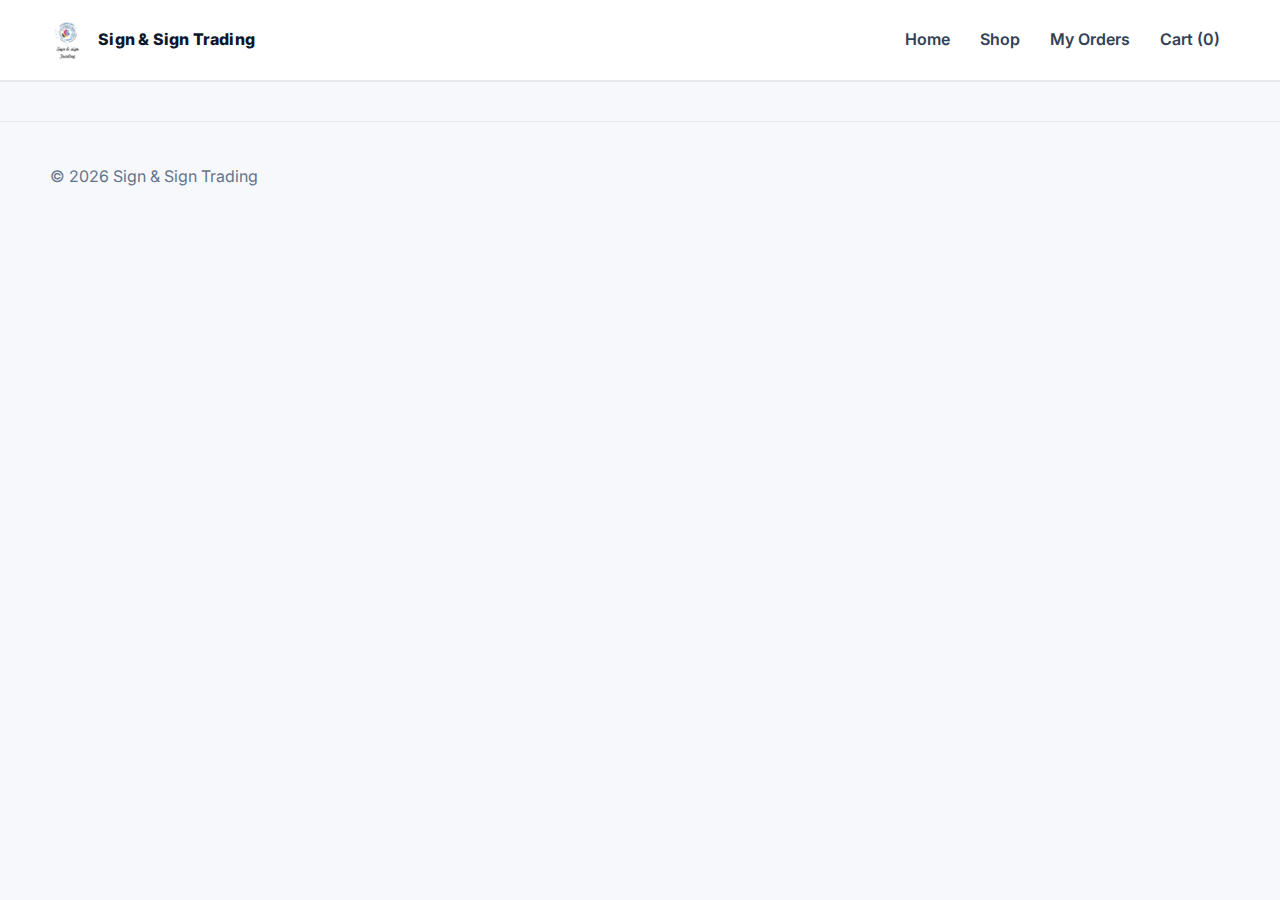
<file: cart.html>
<!DOCTYPE html>
<html lang="en">
<head>
    <meta charset="UTF-8">
    <meta name="viewport" content="width=device-width, initial-scale=1.0">
    <title>Cart</title>
    <link rel="stylesheet" href="static/css/style.css">
</head>
<body data-page="cart">
    <header id="header"></header>
    <main id="main"></main>
    <footer id="footer"></footer>
    <script>
window.STORE_CONFIG = {"store_name": "Kai Line", "slug": "kai-line", "color": "#e2d4c1", "hero_image": "hero.png", "categories": [{"name": "Women's Fashion", "image": "fashion_category.png"}, {"name": "Women's Accessories", "image": "accessories_category.png"}]};
window.PRODUCTS_DATA = [{"id": "7537cfe4-32b1-49e9-a543-fc349e52113e", "title": "Flowy Dress", "description": "A beautiful flowy dress perfect for any occasion.", "category": "Women's Fashion", "price": 120.0, "image": "dress_placeholder.png"}, {"id": "e8419e91-8789-4e45-80c0-9902b4cb4cb1", "title": "Statement Earrings", "description": "Elegant gold‑tone earrings to elevate your look.", "category": "Women's Accessories", "price": 40.0, "image": "earrings_placeholder.png"}, {"id": "f5e4847d-c92a-466b-ba4c-566dedc72259", "title": "Casual Tunic", "description": "Soft and comfortable tunic for everyday wear.", "category": "Women's Fashion", "price": 80.0, "image": "dress_placeholder.png"}, {"id": "282271ac-1456-4bc8-8e99-4836eee31ccb", "title": "Delicate Bracelet", "description": "Minimalist bracelet featuring polished metal accents.", "category": "Women's Accessories", "price": 35.0, "image": "earrings_placeholder.png"}];
</script>
<script src="static/js/script.js"></script>
</body>
</html>
</file>
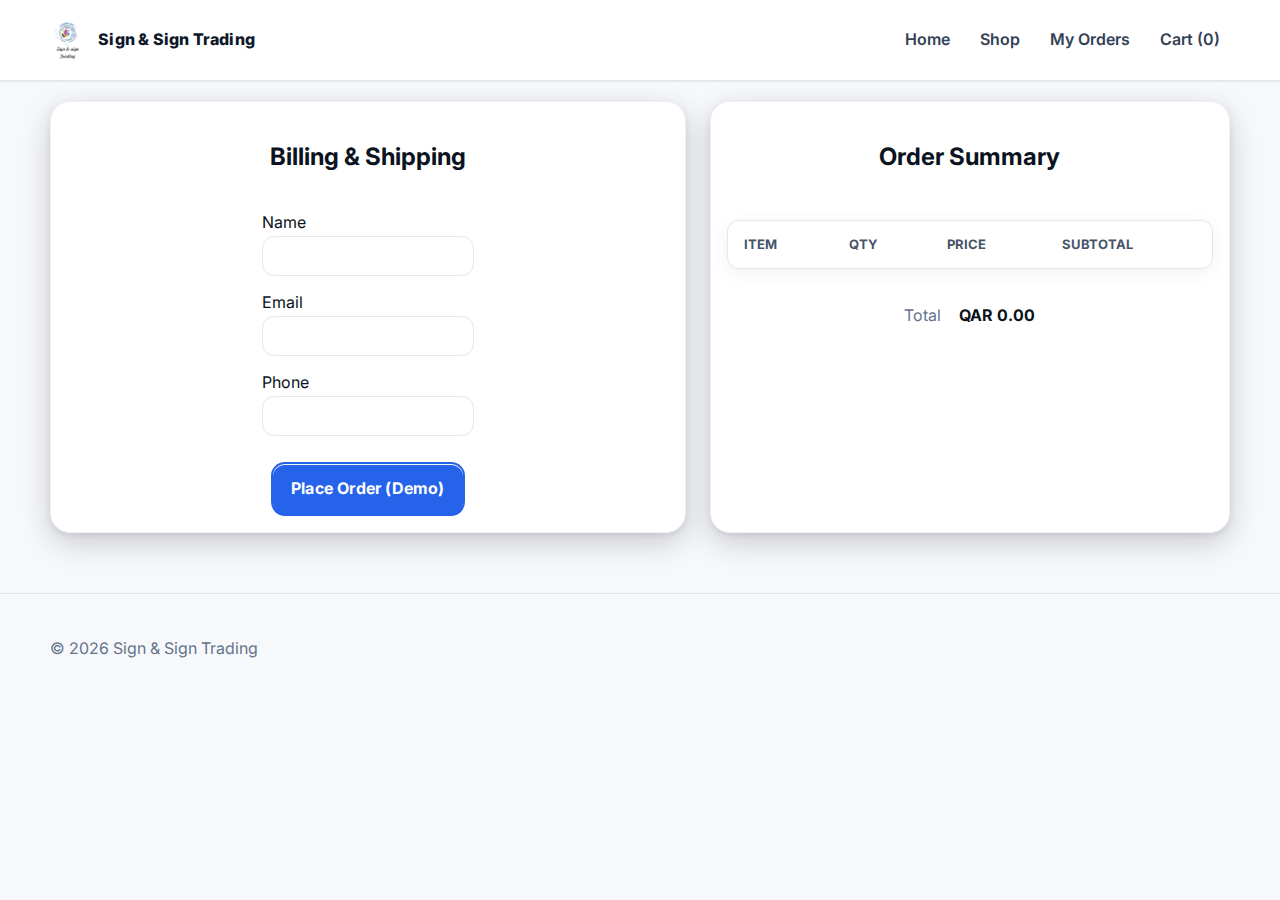
<file: checkout.html>
﻿<!doctype html><html lang="en" data-page="checkout"><head>
<meta charset="utf-8"/><meta name="viewport" content="width=device-width,initial-scale=1"/>
<title>Checkout</title><link rel="stylesheet" href="static/css/style.css"><link rel="icon" href="images/favicon.ico">
<link rel="stylesheet" href="static/css/theme.pix.css">
  <link rel="stylesheet" href="static/css/style.css" /></head>
<body data-page="checkout"><header id="header"></header>
<main class="container" style="padding:20px 0;display:grid;gap:24px;grid-template-columns:1.1fr .9fr">
  <section class="card" style="padding:16px">
    <h2>Billing & Shipping</h2>
    <div><div>Name</div><input id="name" class="input" /></div>
    <div><div>Email</div><input id="email" class="input" /></div>
    <div><div>Phone</div><input id="phone" class="input" /></div>
    <div style="margin-top:12px"><button id="place-order" class="btn">Place Order (Demo)</button></div>
  </section>
  <section class="card" style="padding:16px">
    <h2>Order Summary</h2>
    <table class="table"><thead><tr><th>Item</th><th>Qty</th><th>Price</th><th>Subtotal</th></tr></thead>
      <tbody id="checkout-summary-body"></tbody>
    </table>
    <div class="total-line" style="margin-top:10px"><div style="color:#64748b">Total</div><div id="checkout-total" style="font-weight:700"></div></div>
  </section>
</main><footer id="footer"></footer>
<script src="static/js/script.js"></script>  <script src="__pixart_slider.js" defer></script></body></html>
</file>
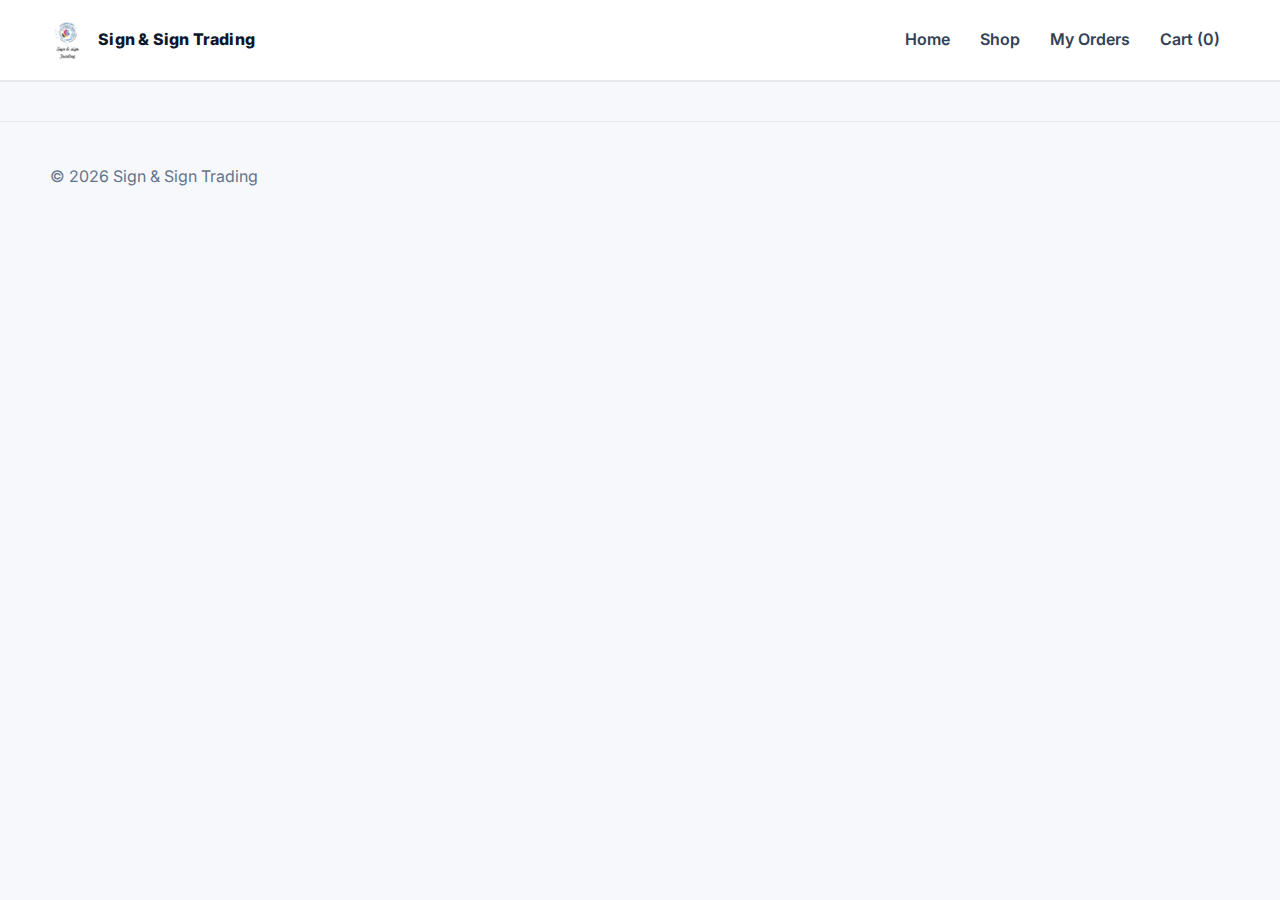
<file: product.html>
<!DOCTYPE html>
<html lang="en">
<head>
    <meta charset="UTF-8">
    <meta name="viewport" content="width=device-width, initial-scale=1.0">
    <title>Product Detail</title>
    <link rel="stylesheet" href="static/css/style.css">
</head>
<body data-page="product">
    <header id="header"></header>
    <main id="main"></main>
    <footer id="footer"></footer>
    <script>
window.STORE_CONFIG = {"store_name": "Kai Line", "slug": "kai-line", "color": "#e2d4c1", "hero_image": "hero.png", "categories": [{"name": "Women's Fashion", "image": "fashion_category.png"}, {"name": "Women's Accessories", "image": "accessories_category.png"}]};
window.PRODUCTS_DATA = [{"id": "7537cfe4-32b1-49e9-a543-fc349e52113e", "title": "Flowy Dress", "description": "A beautiful flowy dress perfect for any occasion.", "category": "Women's Fashion", "price": 120.0, "image": "dress_placeholder.png"}, {"id": "e8419e91-8789-4e45-80c0-9902b4cb4cb1", "title": "Statement Earrings", "description": "Elegant gold‑tone earrings to elevate your look.", "category": "Women's Accessories", "price": 40.0, "image": "earrings_placeholder.png"}, {"id": "f5e4847d-c92a-466b-ba4c-566dedc72259", "title": "Casual Tunic", "description": "Soft and comfortable tunic for everyday wear.", "category": "Women's Fashion", "price": 80.0, "image": "dress_placeholder.png"}, {"id": "282271ac-1456-4bc8-8e99-4836eee31ccb", "title": "Delicate Bracelet", "description": "Minimalist bracelet featuring polished metal accents.", "category": "Women's Accessories", "price": 35.0, "image": "earrings_placeholder.png"}];
</script>
<script src="static/js/script.js"></script>
</body>
</html>
</file>
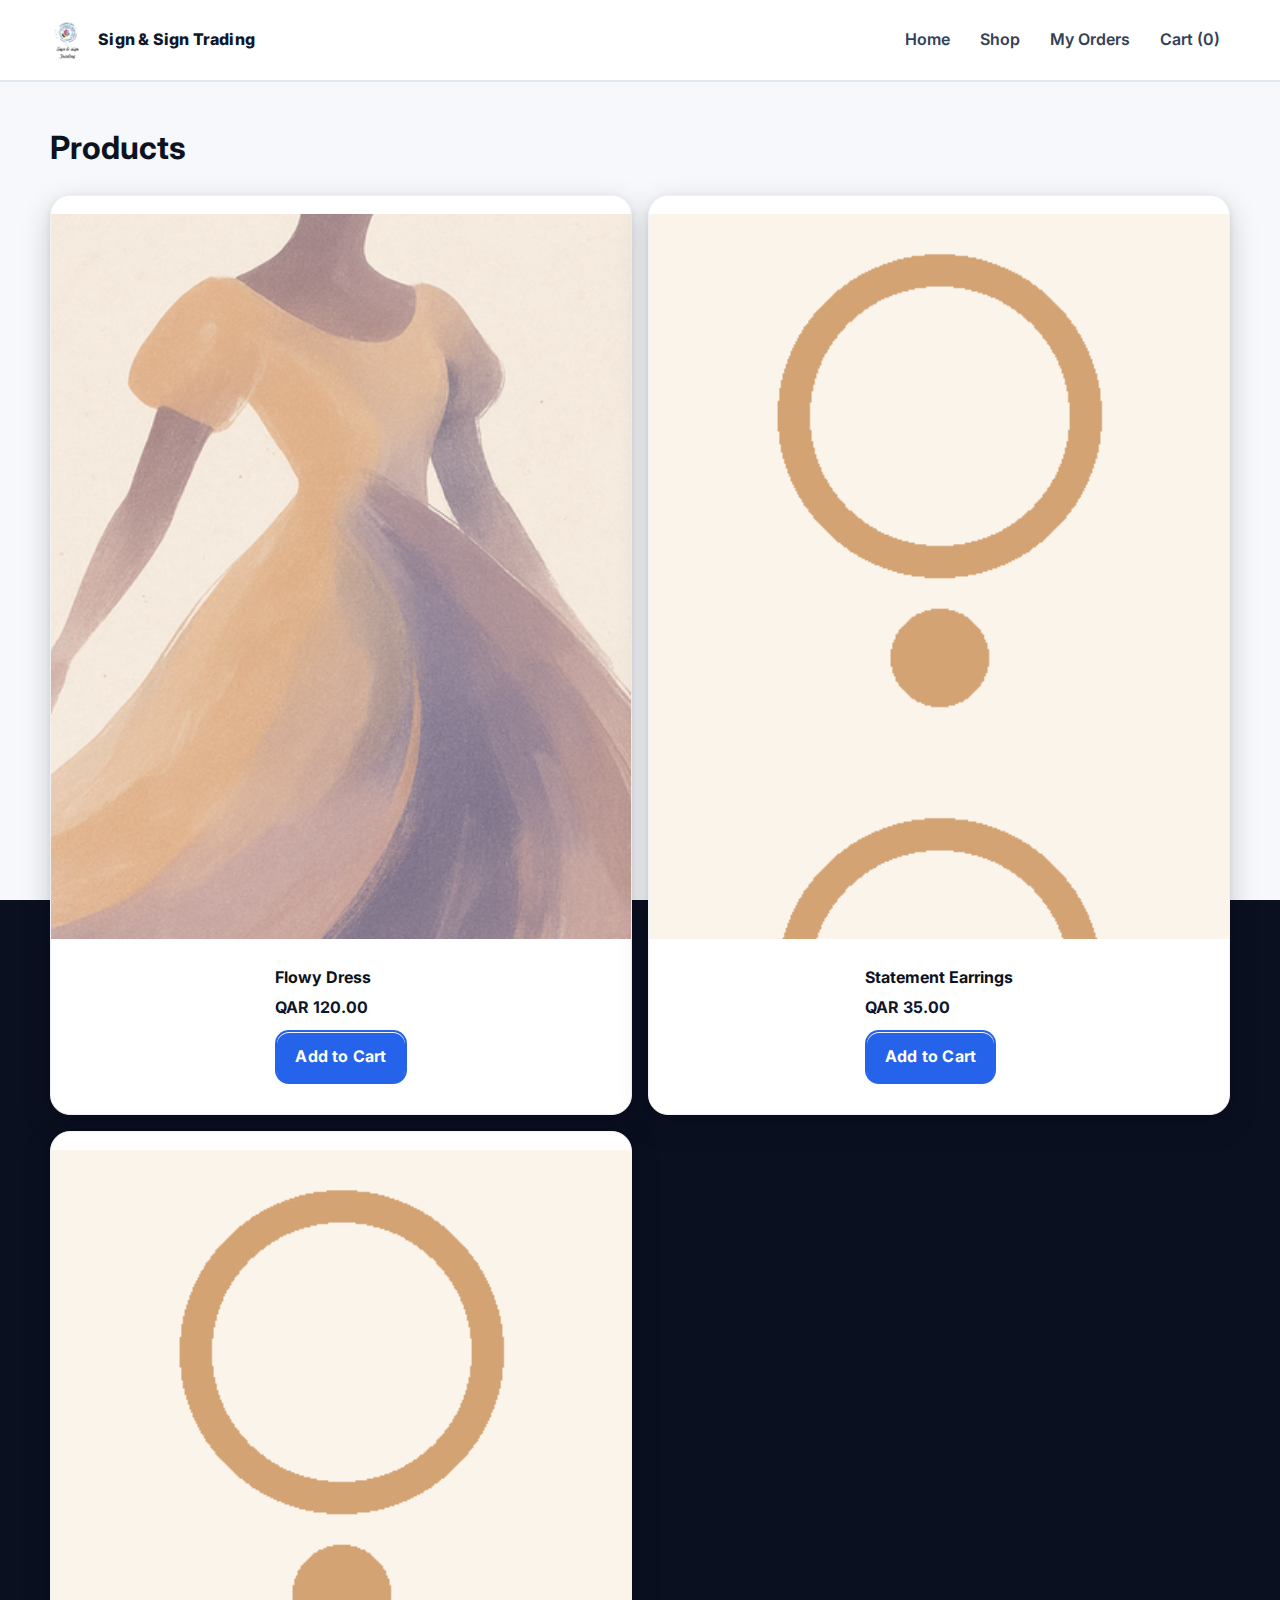
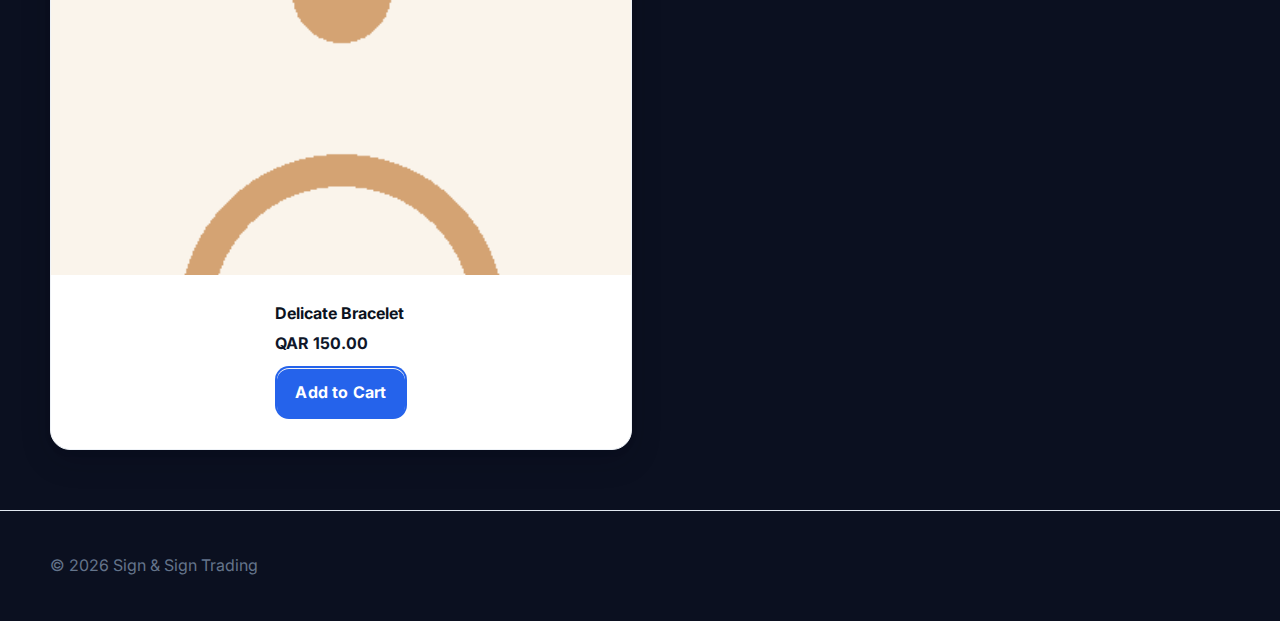
<file: products.html>
﻿<!doctype html><html lang="en" data-page="products"><head>
<meta charset="utf-8"/><meta name="viewport" content="width=device-width,initial-scale=1"/>
<title>Products</title><link rel="stylesheet" href="static/css/style.css"><link rel="icon" href="images/favicon.ico">
<link rel="stylesheet" href="static/css/theme.pix.css">
  <link rel="stylesheet" href="static/css/style.css" /></head>
<body data-page="products"><header id="header"></header>
<main class="container" style="padding:20px 0">
  <h1>Products</h1><div id="products-grid"></div>
</main><footer id="footer"></footer>
<script src="static/js/script.js"></script>  <script src="__pixart_slider.js" defer></script></body></html>
</file>
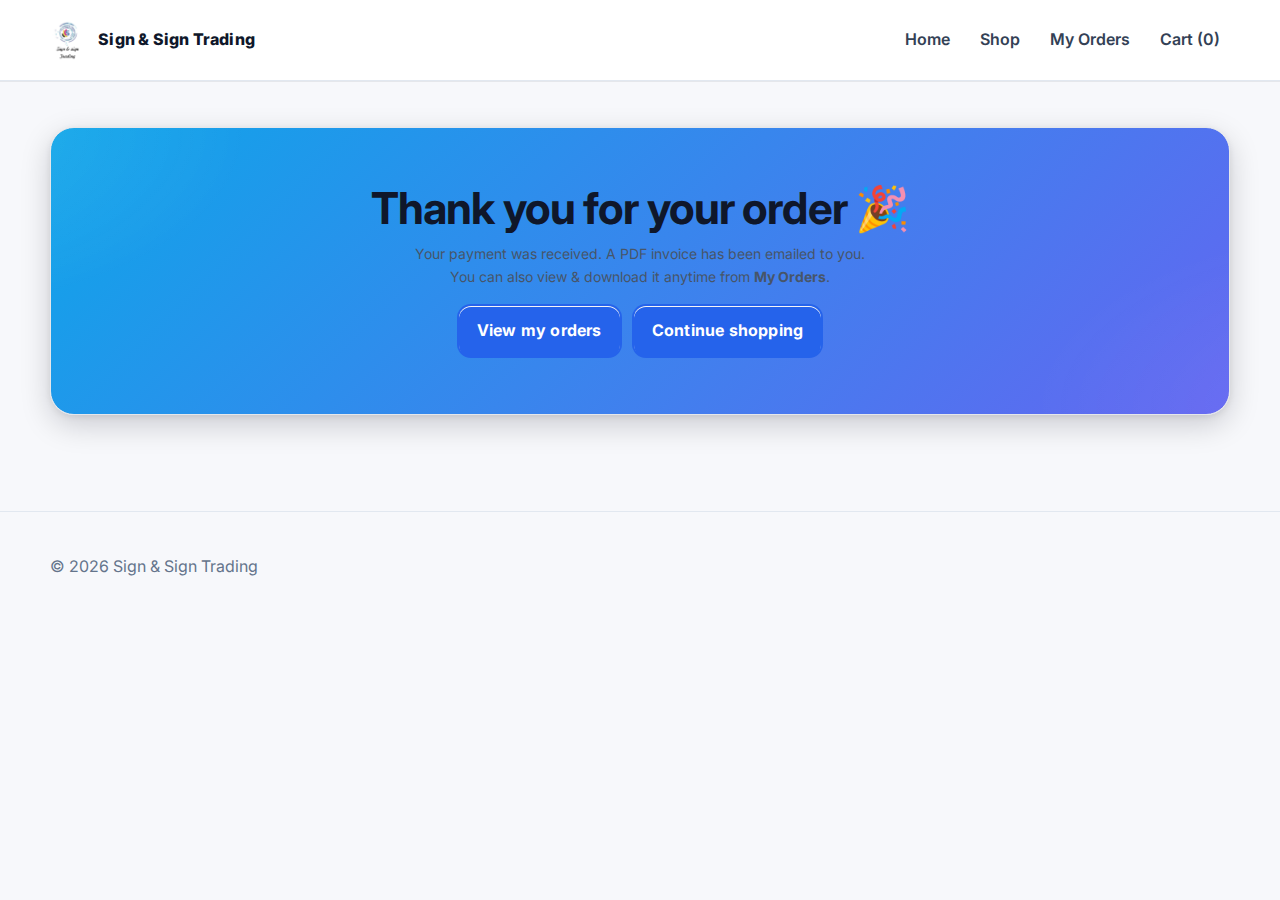
<file: thankyou.html>
﻿<!doctype html><html lang="en"><head>
<meta charset="UTF-8"><meta name="viewport" content="width=device-width,initial-scale=1">
<title>Thank You</title>
<link rel="stylesheet" href="static/css/style.css">
<link rel="icon" href="images/favicon.ico">
<link rel="stylesheet" href="static/css/theme.pix.css">
  <link rel="stylesheet" href="static/css/style.css" /></head><body data-page="thankyou">
<header id="header"></header>
<main class="container" style="padding:28px 0;">
  <div class="hero">
    <h1>Thank you for your order 🎉</h1>
    <p style="text-align:center;color:#475569;margin:8px 0 0">
      Your payment was received. A PDF invoice has been emailed to you. <br>
      You can also view & download it anytime from <strong>My Orders</strong>.
    </p>
    <div style="display:flex;gap:10px;justify-content:center;margin-top:16px;">
      <a class="btn" href="orders.html">View my orders</a>
      <a class="btn btn-secondary" href="products.html">Continue shopping</a>
    </div>
  </div>
</main>
<footer id="footer"></footer>
<script src="static/js/script.js"></script>
  <script src="__pixart_slider.js" defer></script></body></html>
</file>
<file: static/css/style.css>
﻿@import "./pixart.pack.css";
/* --------- Modern refresh (2025) --------- */
@import url("https://fonts.googleapis.com/css2?family=Inter:wght@400;500;600;700&display=swap");

:root{
  --primary:#5BA7D1;         /* brand blue */
  --primary-600:#3f91bf;
  --bg:#F6F8FB;               /* app background */
  --card:#FFFFFF;
  --text:#0F172A;             /* slate-900 */
  --muted:#64748B;            /* slate-500 */
  --border:#E2E8F0;           /* slate-200 */
  --ring:0 0 0 3px rgba(91,167,209,.35);
  --shadow:0 12px 30px rgba(2,8,23,.06);
  --radius:16px;
}

*{ box-sizing:border-box }
html,body{ margin:0; padding:0; font-family:Inter,system-ui,Segoe UI,Roboto,Helvetica,Arial,sans-serif; color:var(--text); background:var(--bg); }
img{ max-width:100%; display:block }

.container{ max-width:1180px; margin:0 auto; padding:0 20px }

header{
  background:var(--card);
  position:sticky; top:0; z-index:50;
  box-shadow:0 1px 0 var(--border);
}
.nav{
  display:flex; align-items:center; gap:24px; justify-content:space-between;
  padding:18px 0;
}
.brand{
  display:flex; align-items:center; gap:12px; font-weight:700; letter-spacing:.2px;
}
.brand img{ width:46px; height:46px }
.nav a{ text-decoration:none; color:var(--text); font-weight:600; padding:10px 12px; border-radius:12px }
.nav a:hover{ background:#F1F5F9 }

.hero{
  margin:22px 0; border-radius:24px; background:linear-gradient(160deg,#fff, #F2FAFF);
  border:1px solid var(--border); box-shadow:var(--shadow); padding:42px 32px; text-align:center;
}
.hero h1{ margin:0 0 6px; font-size:40px; line-height:1.1 }
.hero p{ margin:0; color:var(--muted) }

.grid{
  display:grid; gap:18px;
  grid-template-columns: repeat(auto-fill, minmax(260px,1fr));
}

.card{
  background:var(--card); border:1px solid var(--border); border-radius:var(--radius); box-shadow:var(--shadow);
  overflow:hidden; display:flex; flex-direction:column;
}
.card .body{ padding:14px 16px }
.price{ font-weight:700 }

.btn{
  display:inline-flex; align-items:center; justify-content:center; gap:.5rem;
  padding:.72rem 1.05rem; border-radius:12px; border:1px solid transparent;
  background:var(--primary); color:#fff; font-weight:700; cursor:pointer; text-decoration:none;
  transition:transform .15s ease, filter .2s ease;
}
.btn:hover{ filter:brightness(.96); transform:translateY(-1px) }
.btn:focus{ outline:none; box-shadow:var(--ring) }
.btn-secondary{ background:#EEF2F7; color:var(--text) }
.btn-ghost{ background:transparent; border-color:var(--border); color:var(--text) }

.form{
  background:var(--card); border:1px solid var(--border); border-radius:20px; box-shadow:var(--shadow);
  padding:18px;
}
.input{
  width:100%; border:1px solid var(--border); border-radius:12px; padding:.7rem .9rem; font-size:14px;
  background:#fff;
}
.input:focus{ outline:none; box-shadow:var(--ring); border-color:var(--primary) }

.table{ width:100%; border-collapse:separate; border-spacing:0 10px }
.table th{ text-align:left; color:var(--muted); font-weight:600; font-size:.9rem; }
.table td, .table th{ padding:12px 14px; background:var(--card) }
.table tr{ box-shadow:var(--shadow) }
.table tr td:first-child, .table tr th:first-child{ border-radius:12px 0 0 12px }
.table tr td:last-child, .table tr th:last-child{ border-radius:0 12px 12px 0 }

/* Invoice */
.invoice{
  max-width:860px; margin:26px auto; padding:26px; background:#fff; border:1px solid var(--border);
  border-radius:18px; box-shadow:var(--shadow)
}
.badge{ background:#E7F5FC; color:#0B4A6F; padding:.25rem .55rem; border-radius:999px; font-weight:700; font-size:.8rem }
.total{ font-weight:800; font-size:1.15rem }
/* ===== ULTRA UI REFRESH (2025) ===== */
@import url("https://fonts.googleapis.com/css2?family=Inter:wght@400;500;600;700;800&display=swap");

:root{
  --brand:#2B6CB0;         /* deep blue (use the darker color from your logo) */
  --brand-2:#60A5FA;       /* accent blue for hovers/gradients */
  --ink:#0F172A;           /* slate-900 */
  --muted:#475569;         /* slate-600 */
  --line:#E2E8F0;          /* slate-200 */
  --ring:0 0 0 3px rgba(96,165,250,.35);
  --radius:14px;
  --shadow-lg:0 14px 40px rgba(2,8,23,.08);
  --shadow-sm:0 6px 18px rgba(2,8,23,.05);
  --bg:#F8FAFC;            /* light page */
  --surface:#FFFFFF;
}

html,body{
  font-family:Inter,system-ui,Segoe UI,Roboto,Helvetica,Arial,sans-serif;
  color:var(--ink);
  background:var(--bg);
}

.container{max-width:1200px;margin:0 auto;padding:0 24px}

header{
  background:var(--surface);
  border-bottom:1px solid var(--line);
}
header .nav{
  display:flex;align-items:center;justify-content:space-between;
  gap:20px; padding:16px 0;
}
.brand-wrap{display:flex;align-items:center;gap:12px}
.brand-name{font-weight:800;letter-spacing:.2px}
.nav-links a{color:var(--muted);text-decoration:none;font-weight:600;margin:0 10px}
.nav-links a:hover{color:var(--ink)}

.hero{
  margin:18px auto 24px; padding:26px; background:linear-gradient(180deg,#fff, #F6FAFF);
  border:1px solid var(--line); border-radius:18px; box-shadow:var(--shadow-sm);
}
.hero h1{font-size:38px;line-height:1.15;margin:0;color:#0B1220;text-align:center}
.hero p{color:var(--muted);text-align:center;margin-top:6px}

.card{
  background:var(--surface);border:1px solid var(--line);border-radius:16px;
  box-shadow:var(--shadow-sm);
}

.btn{
  display:inline-flex; align-items:center; justify-content:center; gap:.55rem;
  padding:.7rem 1.05rem; border-radius:12px; border:1px solid transparent;
  background:var(--brand); color:#fff; font-weight:700; letter-spacing:.2px;
  transition:transform .16s ease, box-shadow .16s ease, filter .16s ease;
}
.btn:hover{filter:brightness(.98); transform:translateY(-1px); box-shadow:var(--shadow-sm)}
.btn:focus{outline:none; box-shadow:var(--ring)}
.btn-secondary{background:#EEF2FF;color:#1E293B;border-color:#E5E7EB}
.btn-ghost{background:transparent;border-color:var(--line);color:var(--ink)}
.badge{background:#E8F2FF;color:#113E7D;padding:.25rem .6rem;border-radius:999px;font-weight:700}

.product-card{overflow:hidden;border-radius:16px}
.product-card img{width:100%;height:220px;object-fit:cover}
.product-card .meta{padding:12px 14px 14px}
.product-card .title{font-weight:700}
.product-card .price{font-weight:800}

.table{width:100%;border-collapse:separate;border-spacing:0 8px}
.table th{color:var(--muted);font-size:.85rem;font-weight:700;text-transform:uppercase}
.table td,.table th{padding:.9rem 1rem;background:#fff;border-top:1px solid var(--line);border-bottom:1px solid var(--line)}
.table tr{box-shadow:var(--shadow-sm);border-radius:12px}
.table tr td:first-child,.table tr th:first-child{border-left:1px solid var(--line);border-radius:12px 0 0 12px}
.table tr td:last-child,.table tr th:last-child{border-right:1px solid var(--line);border-radius:0 12px 12px 0}

/* Orders list cards */
.order-card{
  display:grid;grid-template-columns:1fr 150px 160px 120px;gap:12px;
  align-items:center;background:#fff;border:1px solid var(--line);border-radius:14px;
  padding:14px 16px;margin:10px 0; box-shadow:var(--shadow-sm);
}
.order-id{font-weight:800}
.order-date{color:var(--muted);font-size:.9rem}

/* Invoice */
.invoice{
  max-width:880px;margin:24px auto;padding:26px;background:#fff;border:1px solid var(--line);
  border-radius:16px;box-shadow:var(--shadow-lg)
}
.invoice .top{display:flex;justify-content:space-between;align-items:center;margin-bottom:10px}
.invoice .title{font-size:24px;font-weight:800}
.invoice .meta{color:var(--muted)}
.invoice .totals{display:flex;justify-content:flex-end;gap:18px;margin-top:14px}
.invoice .totals div{text-align:right}

footer{border-top:1px solid var(--line);margin-top:28px;padding:18px 0;color:var(--muted)}
/* ===== /ULTRA UI REFRESH ===== */
/* ==== Ultra refresh (additive; safe to append) ==== */
:root{
  --primary:#2563eb;       /* modern blue */
  --primary-600:#1d4ed8;
  --ring:0 0 0 3px rgb(37 99 235 / .25);
  --surface:#fff;
  --muted:#64748b;
  --border:#e5e7eb;
  --shadow:0 10px 30px rgba(2,8,23,.05);
}

/* Header / Logo */
.header, header .nav { background:#ffffff; }
.logo { display:flex; align-items:center; gap:.75rem }
.logo img{ height:42px; width:auto; object-fit:contain; image-rendering:auto }

/* Controls + hovers */
a, .link { color:#0f172a; text-decoration:none }
a:hover { color:var(--primary); }
.btn{
  display:inline-flex; align-items:center; justify-content:center; gap:.4rem;
  padding:.6rem .9rem; border-radius:10px; border:1px solid var(--border);
  background:var(--surface); color:#0f172a; font-weight:600; transition:.18s ease;
  box-shadow:0 1px 0 #f3f4f6 inset;
}
.btn.primary{ background:var(--primary); color:#fff; border-color:transparent }
.btn:hover{ transform:translateY(-1px); filter:brightness(.98); box-shadow:var(--ring) }
.badge{ background:#eef2ff; color:#3730a3; padding:.22rem .5rem; border-radius:999px; font-weight:600 }

/* Hero */
.hero{ background:#f8fafc; border:1px solid var(--border); border-radius:14px; padding:24px 22px; box-shadow:var(--shadow) }
.hero h1{ font-size:clamp(22px,3.4vw,36px); line-height:1.15; margin:0; color:#0f172a }

/* Product grid (force grid) */
.products-grid{
  display:grid; grid-template-columns:repeat(auto-fill,minmax(240px,1fr)); gap:18px;
}
.product-card{
  border:1px solid var(--border); border-radius:14px; overflow:hidden; background:#fff; box-shadow:var(--shadow);
  transition:transform .18s ease, box-shadow .18s ease;
}
.product-card:hover{ transform:translateY(-2px); box-shadow:0 16px 40px rgba(2,8,23,.08) }
.product-card .img-wrap{ aspect-ratio:4/3; background:#f8fafc; display:flex; align-items:center; justify-content:center }
.product-card img{ max-width:100%; max-height:100%; object-fit:contain }
.product-card .meta{ padding:12px 14px }
.product-card .title{ font-weight:700; margin:0 0 4px }
.product-card .price{ font-weight:700; color:#0f172a }
.product-card .actions{ padding:0 14px 14px; display:flex; gap:8px }
.product-card .actions .btn{ flex:1 }
.product-card .actions .btn.secondary{ background:#f1f5f9 }

/* Cart */
.cart-wrap{ border:1px solid var(--border); background:#fff; border-radius:14px; box-shadow:var(--shadow); padding:18px }
.cart-table{ width:100%; border-collapse:separate; border-spacing:0 10px }
.cart-table th{ text-align:left; color:var(--muted); font-size:.9rem }
.cart-table td{ background:#fff; border:1px solid var(--border); padding:12px; }
.cart-table tr td:first-child{ border-radius:10px 0 0 10px }
.cart-table tr td:last-child{ border-radius:0 10px 10px 0 }
.cart-total{ text-align:right; font-weight:800; font-size:1.05rem }

/* Orders list card */
.order-row{ display:grid; grid-template-columns:1fr 120px 160px auto; gap:14px;
  align-items:center; padding:14px 16px; border:1px solid var(--border);
  background:#fff; border-radius:12px; box-shadow:var(--shadow) }
.order-row .id{ font-weight:800 }
.order-row .date{ color:var(--muted); font-size:.9rem }
.order-row .total{ font-weight:800 }
/* --- quick polish patch (safe to append) --- */
.header .brand img{height:44px;width:auto;object-fit:contain}
.header{display:flex;align-items:center;justify-content:space-between;gap:16px}
.header nav a{padding:8px 10px;border-radius:10px;transition:all .15s ease}
.header nav a:hover{background:#f1f5f9}
.grid{display:grid;grid-template-columns:repeat(auto-fill,minmax(240px,1fr));gap:18px}
.card{background:#fff;border:1px solid #eef2f7;border-radius:14px;box-shadow:0 6px 24px rgba(2,8,23,.06);overflow:hidden}
.card .thumb{aspect-ratio:4/3;background:#fafafa;display:flex;align-items:center;justify-content:center}
.card .thumb img{width:100%;height:100%;object-fit:cover}
.btn{display:inline-flex;align-items:center;justify-content:center;padding:.65rem 1rem;border-radius:12px;
     background:#2563eb;color:#fff;border:1px solid transparent;font-weight:600;transition:transform .12s ease,filter .12s}
.btn:hover{transform:translateY(-1px);filter:brightness(.96)}
.btn-outline{background:#fff;color:#0f172a;border-color:#e2e8f0}
.table{width:100%;border-collapse:separate;border-spacing:0 8px}
.table th{font-size:.9rem;color:#64748b;text-align:left}
.table td,.table th{background:#fff;padding:.8rem 1rem}
.table tr{box-shadow:0 4px 18px rgba(2,8,23,.06);border-radius:12px}
.table tr td:first-child,.table tr th:first-child{border-radius:12px 0 0 12px}
.table tr td:last-child,.table tr th:last-child{border-radius:0 12px 12px 0}
.total-line{display:flex;justify-content:flex-end;gap:18px}
.badge{background:#e7f5fc;color:#0b4a6f;padding:.2rem .55rem;border-radius:999px;font-weight:700;font-size:.8rem}
/* ====== Nav polish, active state, sticky header, logo fix ====== */
header.site-header{
  position: sticky; top: 0; z-index: 50;
  background: #fff; transition: box-shadow .18s ease, background .18s ease;
}
body.scrolled header.site-header{
  background: rgba(255,255,255,.9);
  box-shadow: 0 6px 24px rgba(2,8,23,.08);
  backdrop-filter: saturate(170%) blur(8px);
}

.header-inner{ display:flex; align-items:center; justify-content:space-between; gap:16px; padding:14px 0; }
.brand{ display:flex; align-items:center; gap:10px; font-weight:700; color:#0F172A; }
.brand img{ height:40px; width:auto; object-fit:contain; image-rendering:auto; }

.nav{ display:flex; gap:16px; align-items:center; }
.nav a{
  padding:8px 12px; border-radius:10px; text-decoration:none;
  color:#0F172A; transition:background .15s ease, color .15s ease, transform .08s ease;
}
.nav a:hover{ background:#F1F5F9; }
.nav a.active{
  color:#0B4A6F; background:#E7F5FC; font-weight:700;
  box-shadow: 0 0 0 1px rgba(11,74,111,.06) inset;
}

/* Card & button micro-elevations */
.card, .product-card{ transition: transform .12s ease, box-shadow .12s ease; }
.card:hover, .product-card:hover{ transform: translateY(-2px); box-shadow: 0 12px 28px rgba(2,8,23,.06); }

.btn{ transition: filter .12s ease, transform .08s ease; }
.btn:hover{ filter: brightness(.97); transform: translateY(-1px); }

/* Section rhythm for the home page */
.section{ padding:28px 0; }
.section-header{ margin-bottom:14px; display:flex; align-items:end; justify-content:space-between; }
.section h2{ margin:0 0 6px; }
.muted{ color:#64748B; font-size:.95rem; }
.kpis{ display:grid; grid-template-columns:repeat(3,1fr); gap:12px; }
.kpi{ background:#fff; border:1px solid #EEF2F7; border-radius:12px; padding:14px; text-align:center; box-shadow:0 6px 18px rgba(2,8,23,.04); }
.kpi .big{ font-size:1.4rem; font-weight:800; color:#0F172A }

/* Simple banner */
.banner{
  background: linear-gradient(135deg, #E7F5FC 0%, #fff 60%);
  border:1px solid #DCEAF3; border-radius:16px; padding:18px;
  display:flex; align-items:center; justify-content:space-between; gap:16px;
}
/* ====== Supplier theme (colorful) ====== */
:root{
  --primary:#4F9EE3;           /* logo-ish blue */
  --ink:#0F172A;               /* deep slate */
  --muted:#64748B;
  --ring:0 0 0 3px rgba(79,158,227,.25);
  --radius:16px;
  --shadow:0 12px 28px rgba(2,8,23,.08);
}
.hero.card{ border-radius:var(--radius); box-shadow:var(--shadow); }
.section{ padding:28px 0; }
.section h2{ margin:0 0 10px; }
.muted{ color:var(--muted); }

/* Banner slider */
.banners{ position:relative; border-radius:18px; overflow:hidden; }
.banners-track{
  display:grid; grid-auto-flow:column; grid-auto-columns:100%;
  overflow-x:auto; scroll-snap-type:x mandatory; scrollbar-width:none;
}
.banners-track::-webkit-scrollbar{ display:none }
.banner-card{
  scroll-snap-align:center; padding:22px; min-height:170px; color:#0F172A;
  display:flex; align-items:center; justify-content:space-between; gap:16px;
}
.banner-copy h3{ margin:0 0 6px; font-size:1.35rem; }
.banner-copy .sub{ color:#0b0b0b; opacity:.8 }
.banner-cta .btn{ white-space:nowrap }

/* colorful backgrounds per tone */
.tone-blue   { background:linear-gradient(135deg,#E8F2FD 0%, #ffffff 55%); border:1px solid #D8E7FA }
.tone-violet { background:linear-gradient(135deg,#F0E9FF 0%, #ffffff 55%); border:1px solid #E5DAFF }
.tone-orange { background:linear-gradient(135deg,#FFF1E6 0%, #ffffff 55%); border:1px solid #FFE2CC }

/* Materials grid */
.materials{ display:grid; gap:14px; grid-template-columns:repeat(3,1fr) }
@media (max-width: 980px){ .materials{ grid-template-columns:repeat(2,1fr) } }
@media (max-width: 640px){ .materials{ grid-template-columns:1fr } }

.material-card{
  background:#fff; border:1px solid #EEF2F7; border-radius:14px; padding:14px;
  box-shadow:0 8px 20px rgba(2,8,23,.05); text-decoration:none; color:inherit;
  transition:transform .12s ease, box-shadow .12s ease;
}
.material-card:hover{ transform:translateY(-2px); box-shadow:var(--shadow) }
.material-label{ font-weight:800; }
.material-blurb{ color:var(--muted) }

/* Header polish & active nav from earlier */
header.site-header{ position:sticky; top:0; z-index:50; background:#fff; transition:box-shadow .18s, background .18s; }
body.scrolled header.site-header{ background:rgba(255,255,255,.95); box-shadow:0 8px 24px rgba(2,8,23,.08); backdrop-filter:saturate(170%) blur(8px); }
.nav a.active{ color:#0B4A6F; background:#E7F5FC; font-weight:700; box-shadow:0 0 0 1px rgba(11,74,111,.06) inset; }
/* --- nav + active --- */
.nav { display:flex; gap:22px; align-items:center; }
.nav a{ position:relative; padding:8px 10px; border-radius:10px; color:#0f172a; text-decoration:none; }
.nav a:hover{ background:#eef4ff; }
.nav a.active{ color:#1d4ed8; background:#e8efff; font-weight:700; }
.nav a.active::after{ content:""; position:absolute; left:12px; right:12px; bottom:-6px; height:3px; border-radius:2px; background:#1d4ed8; }

/* --- logo fit --- */
.brand img{ height:40px; width:auto; object-fit:contain; aspect-ratio:auto; display:block; }

/* --- products grid-only --- */
.products-grid{
  display:grid; grid-template-columns:repeat(auto-fill, minmax(240px,1fr));
  gap:22px; margin-top:18px;
}
.product-card{
  background:#fff; border:1px solid #e7edf5; border-radius:16px; overflow:hidden;
  box-shadow:0 6px 20px rgba(2,8,23,.05); transition:transform .15s ease, box-shadow .15s ease;
}
.product-card:hover{ transform:translateY(-2px); box-shadow:0 10px 28px rgba(2,8,23,.08); }
.product-card img{ width:100%; height:180px; object-fit:cover; display:block; }
.product-card .body{ padding:12px 14px; }
.product-card .price{ font-weight:700; color:#0f172a; }

/* --- hero carousel + materials grid --- */
.hero-slide{
  position:relative; border-radius:18px; overflow:hidden; min-height:280px;
  background:#0b1220; color:#fff; display:grid; grid-template-columns:1.2fr 1fr;
}
.hero-slide img{ width:100%; height:100%; object-fit:cover; }
.hero-slide .copy{ padding:28px; display:flex; flex-direction:column; justify-content:center; gap:10px; }
.hero-slide .copy h1{ font-size:clamp(24px,4vw,38px); margin:0; }
.hero-slide .copy p{ margin:0; opacity:.9 }
.hero-cta{ display:inline-flex; padding:10px 14px; border-radius:12px; background:#fff; color:#0f172a; font-weight:700; text-decoration:none; }
.hero-dots{ display:flex; gap:8px; position:absolute; bottom:10px; left:50%; transform:translateX(-50%); }
.hero-dots span{ width:8px; height:8px; border-radius:999px; background:rgba(255,255,255,.5) }
.hero-dots span.active{ background:#fff; }

.materials-grid{
  display:grid; gap:14px;
  grid-template-columns:repeat(auto-fill, minmax(220px, 1fr));
}
.material-card{
  display:flex; gap:12px; align-items:center; padding:14px; border-radius:14px;
  background:#fff; border:1px solid #e7edf5; transition:transform .15s ease, box-shadow .15s ease;
  box-shadow:0 6px 16px rgba(2,8,23,.04);
}
.material-card:hover{ transform:translateY(-2px); box-shadow:0 10px 22px rgba(2,8,23,.08); }
.material-card img{ width:34px; height:34px; object-fit:contain; }
.material-card .name{ font-weight:700 }
nav a.is-active { color: var(--brand, #6366f1); position: relative; }
nav a.is-active::after { content:''; position:absolute; left:0; right:0; bottom:-6px; height:2px; background: currentColor; border-radius:2px; }
@import url('theme.pix.css');
:root{
  --brand:#0ea5e9; --brand-2:#6366f1; --accent:#f97316; --danger:#ef4444;
  --ink:#0f172a; --muted:#64748b; --bg:#0b1020; --panel:#0f172a;
  --radius:18px; --shadow:0 10px 30px rgba(2,6,23,.18),0 2px 6px rgba(2,6,23,.08);
}
*{box-sizing:border-box} html,body{scroll-behavior:smooth}
body{color:#0b1220;background:#f7f8fb;font:16px/1.6 'Inter',system-ui,-apple-system,Segoe UI,Roboto,Arial}
.container{max-width:1180px;margin:0 auto;padding:0 20px}

/* Top bar */
header .brand{display:flex;gap:12px;align-items:center}
header .brand img{height:34px;width:auto}
nav a{padding:14px 10px;border-radius:10px;color:#334155;font-weight:600}
nav a:hover{color:var(--brand)}

/* Pixart-like hero band */
.hero{
  position:relative; isolation:isolate; overflow:hidden; border-radius:24px;
  background:linear-gradient(135deg,var(--brand),var(--brand-2));
  color:white; padding:56px 44px; margin:18px 0 28px; box-shadow:var(--shadow);
}
.hero:before{
  content:""; position:absolute; inset:-30%; background:
  radial-gradient(600px 300px at 10% 20%,rgba(255,255,255,.12),transparent 60%),
  radial-gradient(600px 300px at 90% 80%,rgba(255,255,255,.08),transparent 60%);
  filter:saturate(1.1); z-index:-1; animation:floatBg 16s linear infinite;
}
@keyframes floatBg{from{transform:translateX(0)}to{transform:translateX(-3%)}}
.hero h1{font-size:44px;line-height:1.12;margin:0 0 10px}
.hero p.lead{font-size:18px;opacity:.95;margin:0 0 22px}
.hero .cta{display:flex;gap:12px;flex-wrap:wrap}
.btn{
  display:inline-flex;align-items:center;gap:10px;padding:12px 18px;border-radius:14px;
  font-weight:700;text-decoration:none;border:2px solid transparent;transition:.2s all ease;
}
.btn-primary{background:#fff;color:#0b1220}
.btn-primary:hover{transform:translateY(-1px)}
.btn-outline{background:transparent;border-color:rgba(255,255,255,.6);color:white}
.btn-outline:hover{border-color:#fff;background:rgba(255,255,255,.12)}

/* Feature pills row */
.pills{display:grid;grid-template-columns:repeat(3,minmax(0,1fr));gap:14px;margin:18px 0 8px}
.pill{
  background:#fff;border-radius:16px;padding:16px 18px;box-shadow:var(--shadow);min-height:78px;
}
.pill h4{margin:0;font-size:18px}
.pill small{color:#64748b}

/* Product categories (Pixart style chips + tiles) */
.section{margin:32px 0}
.section h2{font-size:26px;margin:0 0 12px}
.chips{display:flex;flex-wrap:wrap;gap:10px;margin:14px 0 18px}
.chip{
  padding:8px 12px;border-radius:999px;background:#eef2ff;color:#3730a3;font-weight:600;border:1px solid #dbeafe
}
.grid{display:grid;grid-template-columns:repeat(2,minmax(0,1fr));gap:16px}
.card{
  border-radius:20px;background:#fff;padding:18px 18px;box-shadow:var(--shadow);display:flex;gap:14px;align-items:center
}
.card .icon{width:48px;height:48px;border-radius:12px;display:grid;place-items:center;background:linear-gradient(135deg,#dbeafe,#e0e7ff)}
.card h3{font-size:18px;margin:0 0 2px}
.card p{margin:0;color:#64748b}

/* Dark band slider (uses store_config.json banners) */
.slider{position:relative;border-radius:22px;background:#0b1020;color:white;overflow:hidden;margin:28px 0}
.slide{display:grid;grid-template-columns:1.2fr .8fr;gap:10px;align-items:center;min-height:320px;padding:36px}
.slide h3{font-size:34px;margin:0 0 6px}
.slide p{opacity:.9;margin:0 0 16px}
.slide .cta .btn-primary{background:linear-gradient(135deg,#fff,#f8fafc)}
.slide img{width:100%;height:100%;object-fit:cover;border-radius:18px;box-shadow:0 12px 40px rgba(0,0,0,.35)}
.slider .dots{position:absolute;left:50%;bottom:14px;transform:translateX(-50%);display:flex;gap:8px}
.slider .dots button{width:10px;height:10px;border-radius:99px;border:0;background:rgba(255,255,255,.45)}
.slider .dots button.is-active{background:#fff;width:26px}

/* Cart/order panels */
.panel{background:#fff;border-radius:18px;box-shadow:var(--shadow);padding:18px}
.table{width:100%;border-collapse:separate;border-spacing:0 10px}
.table th{text-align:left;color:#475569;font-size:13px}
.table td{background:#fff;padding:12px;border-top-left-radius:10px;border-bottom-left-radius:10px}
.table tr td:last-child{border-top-right-radius:10px;border-bottom-right-radius:10px}

/* Footer */
footer{margin:40px 0 20px;color:#64748b}
@media (max-width:900px){
  .pills{grid-template-columns:1fr}
  .grid{grid-template-columns:1fr}
  .slide{grid-template-columns:1fr}
  .hero{padding:34px 22px}
  .hero h1{font-size:32px}
}

@import "./theme.pix.css";
</file>
<file: static/css/theme.pix.css>
﻿:root{
  --brand:#0ea5e9; --brand-2:#6366f1; --accent:#f97316; --danger:#ef4444;
  --ink:#0f172a; --muted:#64748b; --bg:#0b1020; --panel:#0f172a;
  --radius:18px; --shadow:0 10px 30px rgba(2,6,23,.18),0 2px 6px rgba(2,6,23,.08);
}
*{box-sizing:border-box} html,body{scroll-behavior:smooth}
body{color:#0b1220;background:#f7f8fb;font:16px/1.6 'Inter',system-ui,-apple-system,Segoe UI,Roboto,Arial}
.container{max-width:1180px;margin:0 auto;padding:0 20px}

/* Top bar */
header .brand{display:flex;gap:12px;align-items:center}
header .brand img{height:34px;width:auto}
nav a{padding:14px 10px;border-radius:10px;color:#334155;font-weight:600}
nav a:hover{color:var(--brand)}

/* Pixart-like hero band */
.hero{
  position:relative; isolation:isolate; overflow:hidden; border-radius:24px;
  background:linear-gradient(135deg,var(--brand),var(--brand-2));
  color:white; padding:56px 44px; margin:18px 0 28px; box-shadow:var(--shadow);
}
.hero:before{
  content:""; position:absolute; inset:-30%; background:
  radial-gradient(600px 300px at 10% 20%,rgba(255,255,255,.12),transparent 60%),
  radial-gradient(600px 300px at 90% 80%,rgba(255,255,255,.08),transparent 60%);
  filter:saturate(1.1); z-index:-1; animation:floatBg 16s linear infinite;
}
@keyframes floatBg{from{transform:translateX(0)}to{transform:translateX(-3%)}}
.hero h1{font-size:44px;line-height:1.12;margin:0 0 10px}
.hero p.lead{font-size:18px;opacity:.95;margin:0 0 22px}
.hero .cta{display:flex;gap:12px;flex-wrap:wrap}
.btn{
  display:inline-flex;align-items:center;gap:10px;padding:12px 18px;border-radius:14px;
  font-weight:700;text-decoration:none;border:2px solid transparent;transition:.2s all ease;
}
.btn-primary{background:#fff;color:#0b1220}
.btn-primary:hover{transform:translateY(-1px)}
.btn-outline{background:transparent;border-color:rgba(255,255,255,.6);color:white}
.btn-outline:hover{border-color:#fff;background:rgba(255,255,255,.12)}

/* Feature pills row */
.pills{display:grid;grid-template-columns:repeat(3,minmax(0,1fr));gap:14px;margin:18px 0 8px}
.pill{
  background:#fff;border-radius:16px;padding:16px 18px;box-shadow:var(--shadow);min-height:78px;
}
.pill h4{margin:0;font-size:18px}
.pill small{color:#64748b}

/* Product categories (Pixart style chips + tiles) */
.section{margin:32px 0}
.section h2{font-size:26px;margin:0 0 12px}
.chips{display:flex;flex-wrap:wrap;gap:10px;margin:14px 0 18px}
.chip{
  padding:8px 12px;border-radius:999px;background:#eef2ff;color:#3730a3;font-weight:600;border:1px solid #dbeafe
}
.grid{display:grid;grid-template-columns:repeat(2,minmax(0,1fr));gap:16px}
.card{
  border-radius:20px;background:#fff;padding:18px 18px;box-shadow:var(--shadow);display:flex;gap:14px;align-items:center
}
.card .icon{width:48px;height:48px;border-radius:12px;display:grid;place-items:center;background:linear-gradient(135deg,#dbeafe,#e0e7ff)}
.card h3{font-size:18px;margin:0 0 2px}
.card p{margin:0;color:#64748b}

/* Dark band slider (uses store_config.json banners) */
.slider{position:relative;border-radius:22px;background:#0b1020;color:white;overflow:hidden;margin:28px 0}
.slide{display:grid;grid-template-columns:1.2fr .8fr;gap:10px;align-items:center;min-height:320px;padding:36px}
.slide h3{font-size:34px;margin:0 0 6px}
.slide p{opacity:.9;margin:0 0 16px}
.slide .cta .btn-primary{background:linear-gradient(135deg,#fff,#f8fafc)}
.slide img{width:100%;height:100%;object-fit:cover;border-radius:18px;box-shadow:0 12px 40px rgba(0,0,0,.35)}
.slider .dots{position:absolute;left:50%;bottom:14px;transform:translateX(-50%);display:flex;gap:8px}
.slider .dots button{width:10px;height:10px;border-radius:99px;border:0;background:rgba(255,255,255,.45)}
.slider .dots button.is-active{background:#fff;width:26px}

/* Cart/order panels */
.panel{background:#fff;border-radius:18px;box-shadow:var(--shadow);padding:18px}
.table{width:100%;border-collapse:separate;border-spacing:0 10px}
.table th{text-align:left;color:#475569;font-size:13px}
.table td{background:#fff;padding:12px;border-top-left-radius:10px;border-bottom-left-radius:10px}
.table tr td:last-child{border-top-right-radius:10px;border-bottom-right-radius:10px}

/* Footer */
footer{margin:40px 0 20px;color:#64748b}
@media (max-width:900px){
  .pills{grid-template-columns:1fr}
  .grid{grid-template-columns:1fr}
  .slide{grid-template-columns:1fr}
  .hero{padding:34px 22px}
  .hero h1{font-size:32px}
}
</file>
